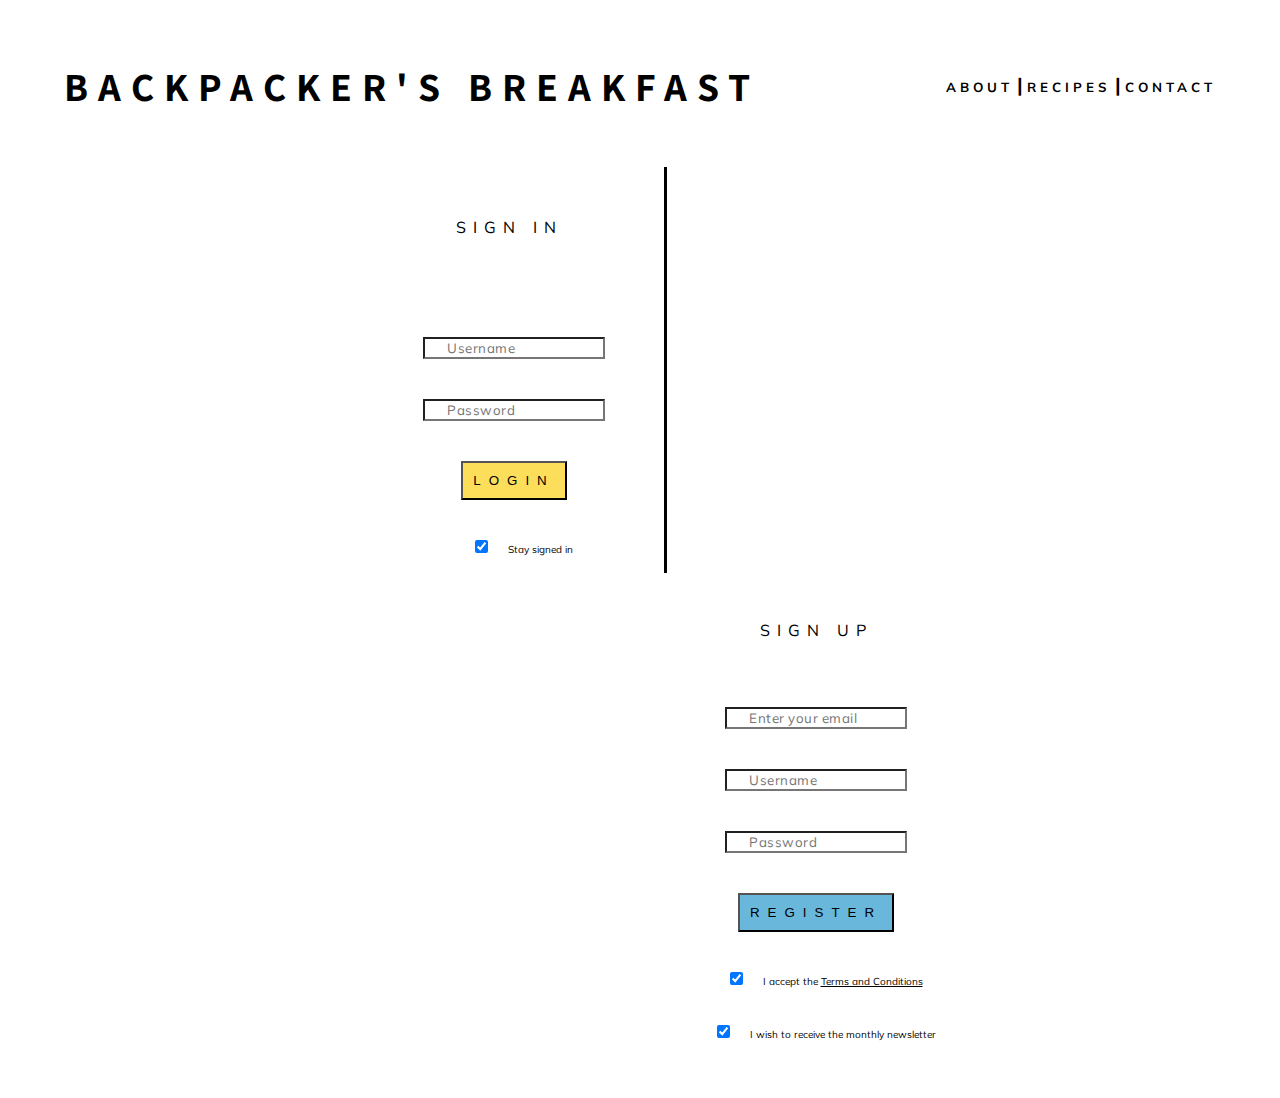
<file: signinpage.html>
<!DOCTYPE html>
<head>
<script src="https://ajax.googleapis.com/ajax/libs/jquery/3.1.1/jquery.min.js"></script>

<link href="https://fonts.googleapis.com/css?family=Assistant" rel="stylesheet">
<link href="https://fonts.googleapis.com/css?family=Muli" rel="stylesheet">
<style>

body {
  font-family: 'Muli', sans-serif;
  margin: 0 auto;
  max-width: 90%;
  background: rgba(0,0,0,0);
  padding: 0;
  text-align: center;
}

h1 {
  font-family: 'Assistant', sans-serif;
  text-align: left;
  letter-spacing: 10px;
  font-size: 40px;
  color: black;
  margin: 60px 0 20px 0;
}
h5 {
  text-align: right;
  color: black;
  margin: 0px 0px 70px 0px;
  margin-top: -60px;
}

.modal {
display: none;
z-index: 1;
width: 60%;
height: 45%; 
overflow: auto; /* Enable scroll if needed */
background-color: #e8e6de;
position: absolute;
margin-left: 200px;
}

.modal-content {
text-align: left;
margin: 5% auto;
padding: 20px;
font-size: 12px;
}

.close {
    color: grey;
    float: right;
    font-size: 15px;
    margin: 0px 9px 0 0;
}

.close:hover {
    color: black;
    cursor: pointer;
    font-weight: bold;
}

button {
  letter-spacing: 8px;
  padding: 10px;
  margin: 20px;  
}

.login {
background: #fcde5a;
margin: 40px 0px 50px px;
}
.register {
background: #69b7db;
}

.bold {
  font-weight: bold;
  font-size: 20px;
}
.column-right {
float: right;
max-width: 300px;
margin-right: 250px;
}
.column-left {
float: left;
max-width: 300px;
border-right: solid;
margin-left: 300px; 
}

.heading1 {
letter-spacing: 7px;
margin: 50px 10px 80px 0px;
}
.heading2 {
letter-spacing: 7px;
padding: 47px 0px;
}

label {
font-size: 10px;
float: center;
}

  input:required:valid {
   background-image: url(http://www.the-art-of-web.com/images/valid.png);
    background-position: right top;
    background-repeat: no-repeat;
  }

input {
margin: 20px;
}



.passIcon{
background-image: url("http://www.freeiconspng.com/uploads/black-lock-icon-14.png");
background-repeat: no-repeat;
background-position: left;
background-size: 15px 15px;
text-indent: 20px;
font-family: 'Muli', sans-serif;
letter-spacing: 0.5px;
}
.userIcon{
background-image: url("http://www.fancyicons.com/free-icons/103/mimi-deep-colour/png/48/user_48.png");
background-repeat: no-repeat;
background-position: left;
background-size: 15px 15px;
text-indent: 20px;
font-family: 'Muli', sans-serif;
letter-spacing: 0.5px;
}
.emailIcon{
background-image: url("http://www.free-icons-download.net/images/small-email-icon-59492.png");
background-repeat: no-repeat;
background-position: left;
background-size: 18px 20px;
text-indent: 20px;
font-family: 'Muli', sans-serif;
letter-spacing: 0.5px;
}
label textarea{
 vertical-align: middle;
}

#submitButton {
  float: right;
  background: #62bf50;
  padding: 10px;
  margin: 20px;
  
}
#submitButton:hover {
    cursor: pointer;
}

#aboutButton {
letter-spacing: 4px;
}

#aboutButton:hover {
    cursor: pointer;
    background-color: #e5c63b;
     font-size: 17px;
}
#contactButton:hover {
    cursor: pointer;
    background-color: #62bf50;
    font-size: 17px;
}
#contactButton {
letter-spacing: 4px;
}


#recepieButton:hover {
    cursor: pointer;
    background-color: #69b7db;
    font-size: 17px;
}
#recepieButton {
letter-spacing: 4px;
}
#termsConditions:hover {
cursor: pointer;
}
#feedback {
text-align: center;
vertical-align: middle;
}


</style>
</head>
<body>
<h1>BACKPACKER'S BREAKFAST</h1>

<h5> 
<span id="aboutButton">ABOUT</span>
<span class="bold">|</span>
<span id="recepieButton" onclick="window.location='HRPAGE.html';">RECIPES</span>
<span class="bold">|</span>
<span id="contactButton"> CONTACT</span>
</h5>

<div id="contactModal" class="modal">
  <div class="modal-content">
  
    <span class="close">x</span>
      <div id="contact">
        <h3>Contact</h3>
        <label>Email<input type="text" pattern="[^@]+@[^@]+\.[a-zA-Z]{2,6}" required title="A valid email address"></input>
        </label>
    <br>    
    <label>Feedback <textarea cols="40" rows="10"></textarea></label>
    <br>
    <br>
    <p>Alternatively, please feel free to email us at backpackersbreakfast@gmail.com.</p>    
    <label>
      <button id="submitButton" type="submit"><span class="close">SUBMIT</span></button>
    </label>
      </div>
    
  <div id="feedback">
    <p>Thank you for your feedback!</p>
      <p>BB team</p>
  </div>
    
    <div id="about">
      <h3>About Us</h3>
        <p>We started off as a group project between a few friends and thanks to your support, have grown into a huge foodie community. Happy reading.</p>
        <p>Thank you!</p>
        <p>The BB Team</p>
    </div>
    
  </div>
</div>

<form>
<div class="column-left">
<div class="heading1">SIGN IN</div>

<div id="wrapper">

<input class="userIcon" id="un" type="text" required=required placeholder="Username">

</div>
<input class="passIcon" id="pass" type="password" pattern=".{6,}" title="A password consisting of at least 6 characters" required=required placeholder="Password">

<label><button type="button" class="login" onclick="return redirectToMapPage()" >LOGIN</button></label>
<br>
<label><input type="checkbox" checked>Stay signed in</input></label>
</form>
</div>


<form>
<div class="column-right">
<div class="heading2">SIGN UP</div>
<input type="text" pattern="[^@]+@[^@]+\.[a-zA-Z]{2,6}" required class="emailIcon" title="A valid email address" placeholder="Enter your email" ></input>
    
    <div>
<input type="text" class="userIcon" placeholder="Username" required>
<input class="passIcon" type="password" pattern=".{6,}" title="A password consisting of at least 6 characters"required placeholder="Password"></input>

</div>
<label><button type="submit" class="register" >REGISTER</button></label>
<br>
<label>
<input type="checkbox" name="terms" checked required>I accept the <span id="termsConditions"><u>Terms and Conditions</u></span></input>
</label>
<br>
<label>
<input type="checkbox" checked>I wish to receive the monthly newsletter
</label>
</form>
<br>
<br>
<br>
</div>

<script>
// When about button is clicked, toggle modal class
$("#aboutButton").click(function() {
  $("#contact").addClass('modal');//remove modal class
  $("#about").removeClass('modal');//add modal class
  $("#feedback").addClass('modal');//remove modal class
  });
 
  $("#contactButton").click(function() {
  $("#contact").removeClass('modal');//add modal class
  $("#about").addClass('modal');//remove modal class
  $("#feedback").addClass('modal');//remove modal class
  });
  
  $("#submitButton").click(function() {
  $("#contact").addClass('modal');//remove modal class
  $("#about").addClass('modal');//remove modal class
  $("#feedback").removeClass('modal');//add modal class
  });
 
// Get the modal
var modal = document.getElementById('contactModal');


// Get the button that opens the modal
var btn = document.getElementById("contactButton");

// Get the <span> element that closes the modal
var span = document.getElementsByClassName("close")[0];

// When the user clicks on the button, open the modal 
btn.onclick = function() {
    modal.style.display = "block";
}

// When the user clicks on <span> (x), close the modal
span.onclick = function() {
    modal.style.display = "none";
}

// When the user clicks anywhere outside of the modal, close it
window.onclick = function(event) {
    if (event.target == modal) {
        modal.style.display = "none";
    }
}

// Get the modal
var modal = document.getElementById('contactModal');

// Get the button that opens the modal
var btn = document.getElementById("aboutButton");

// Get the <span> element that closes the modal
var span = document.getElementsByClassName("close")[0];

// When the user clicks on the button, open the modal 
btn.onclick = function() {
    modal.style.display = "block";
}

// When the user clicks on <span> (x), close the modal
span.onclick = function() {
    modal.style.display = "none";
}

// When the user clicks anywhere outside of the modal, close it
window.onclick = function(event) {
    if (event.target == modal) {
        modal.style.display = "none";
    }
}

// Get the modal
var modal = document.getElementById('contactModal');

// Get the button that opens the modal
var btn = document.getElementById("submitButton");

// Get the <span> element that closes the modal
var span = document.getElementsByClassName("close")[0];

// When the user clicks on the button, open the modal 
btn.onclick = function() {
    modal.style.display = "block";
}

// When the user clicks on <span> (x), close the modal
span.onclick = function() {
    modal.style.display = "none";
}

// When the user clicks anywhere outside of the modal, close it
window.onclick = function(event) {
    if (event.target == modal) {
        modal.style.display = "none";
    }
}


function redirectToMapPage() {
var usernamevalue = document.getElementById("un").value;
var passvalue = document.getElementById("pass").value;
	if (usernamevalue == 'username' && passvalue == 'password') {
	alert("Login succesful. Welcome!");
	window.location.href = "mappage.html";
	return false;
	 } 
	 else {
	 alert("Incorrect login. Please try again.");
	 return false;
	 }
  } 
 

</script>
</body>
</file>
